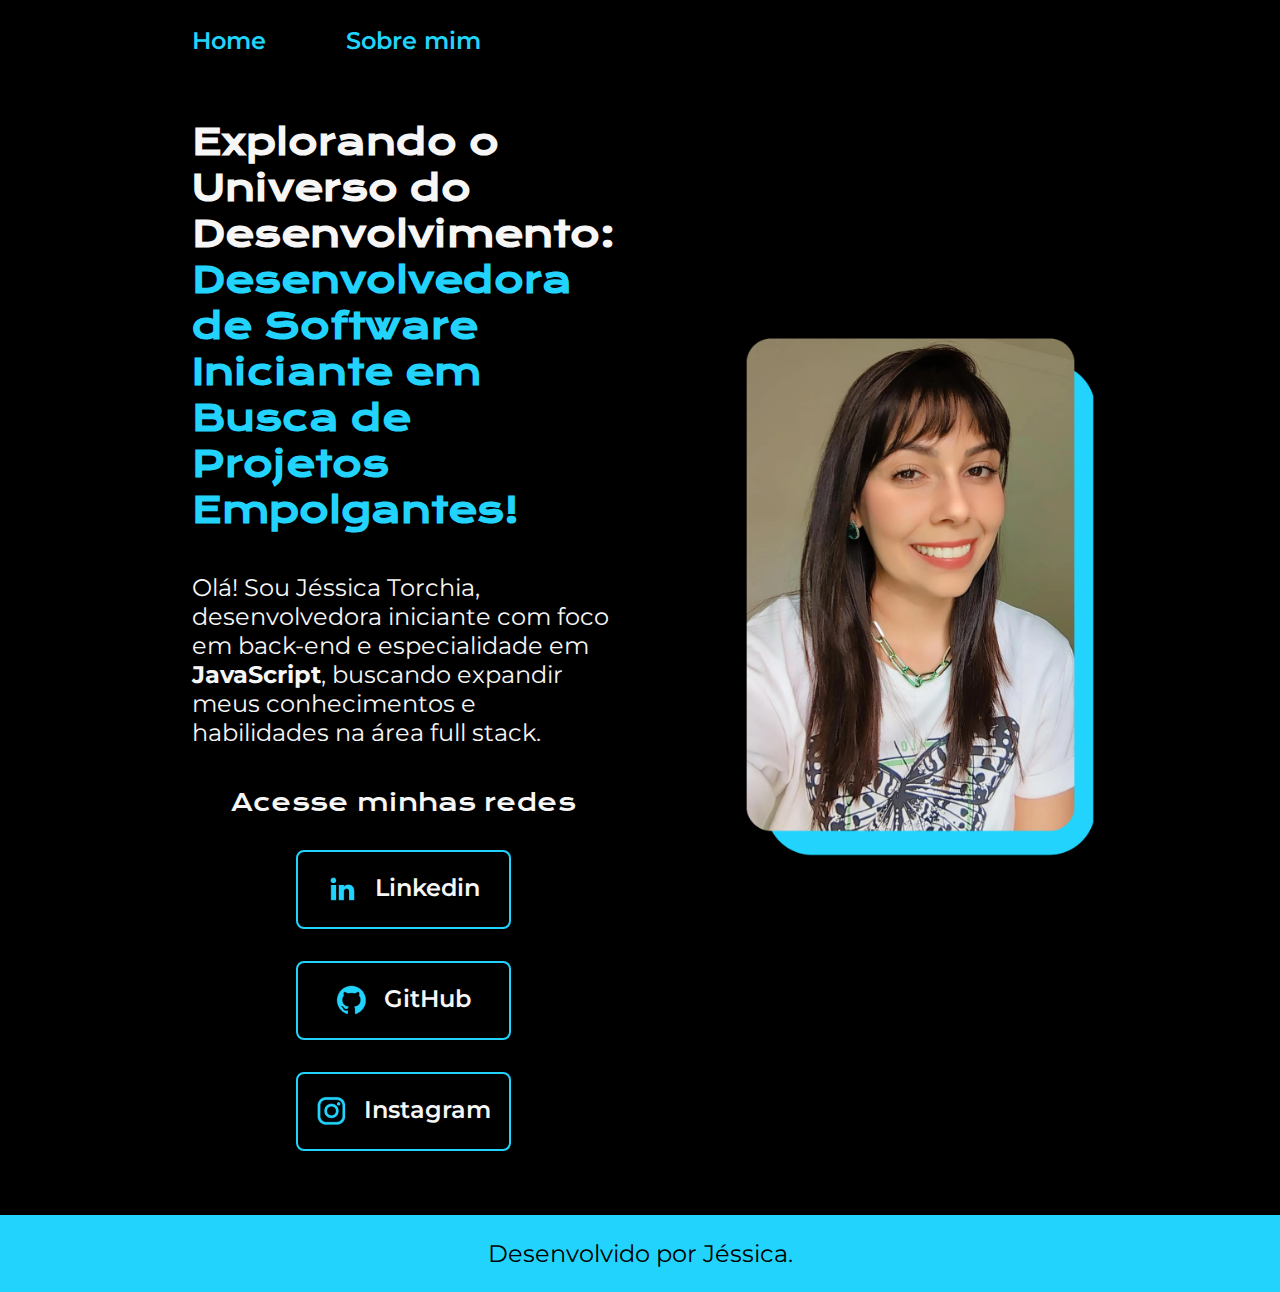
<file: index.html>
<!DOCTYPE html>
<html lang="pt-br">
<head>
    <meta charset="UTF-8">
    <meta http-equiv="X-UA-Compatible" content="IE=edge">
    <meta name="viewport" content="width=device-width, initial-scale=1.0">
    <title>Portfolio</title>
    <link rel = "stylesheet" href="./styles/style.css">
</head>
<body>
    <header class="cabecalho">
        <nav class="cabecalho__menu">
            <a class="cabecalho__menu__link" href="index.html">Home</a>
            <a class="cabecalho__menu__link" href="about.html">Sobre mim</a>
        </nav>
    </header>
    <main class="apresentacao"> 
        <section class="apresentacao__conteudo">
            <h1 class="apresentacao__conteudo__titulo">Explorando o Universo do Desenvolvimento: <strong class="titulo-destaque"> Desenvolvedora de Software Iniciante em Busca de Projetos Empolgantes!</strong></h1>
            <p class="apresentacao__conteudo__texto">Olá! Sou Jéssica Torchia, desenvolvedora iniciante com foco em back-end e especialidade em <strong>JavaScript</strong>, buscando expandir meus conhecimentos e habilidades na área full stack.</p>
            
            <div class="apresentacao__links">
                <h2 class="apresentacao__links__subtitulos">Acesse minhas redes</h2>
                <a class="apresentacao__links__navegacao" href="https://www.linkedin.com/in/jessica-barros-torchia-desenvolvedora-software/">
                    <img src="./assets/linkedin.png">Linkedin
                </a>
                <a class="apresentacao__links__navegacao" href="https://github.com/jessicatorchia">
                    <img src="./assets/github.png">GitHub
                </a> 
                <a class="apresentacao__links__navegacao" href="https://www.instagram.com/jessica.torchia/">
                    <img src="./assets/instagram.png">Instagram
                </a>
            </div>
            
        </section>
        <img class="apresentacao__imagem" src="foto.png" alt="foto da jessica">
    </main>
    <footer class="rodape">
        <p>Desenvolvido por Jéssica.</p>
    </footer>
</body>
</html>
</file>
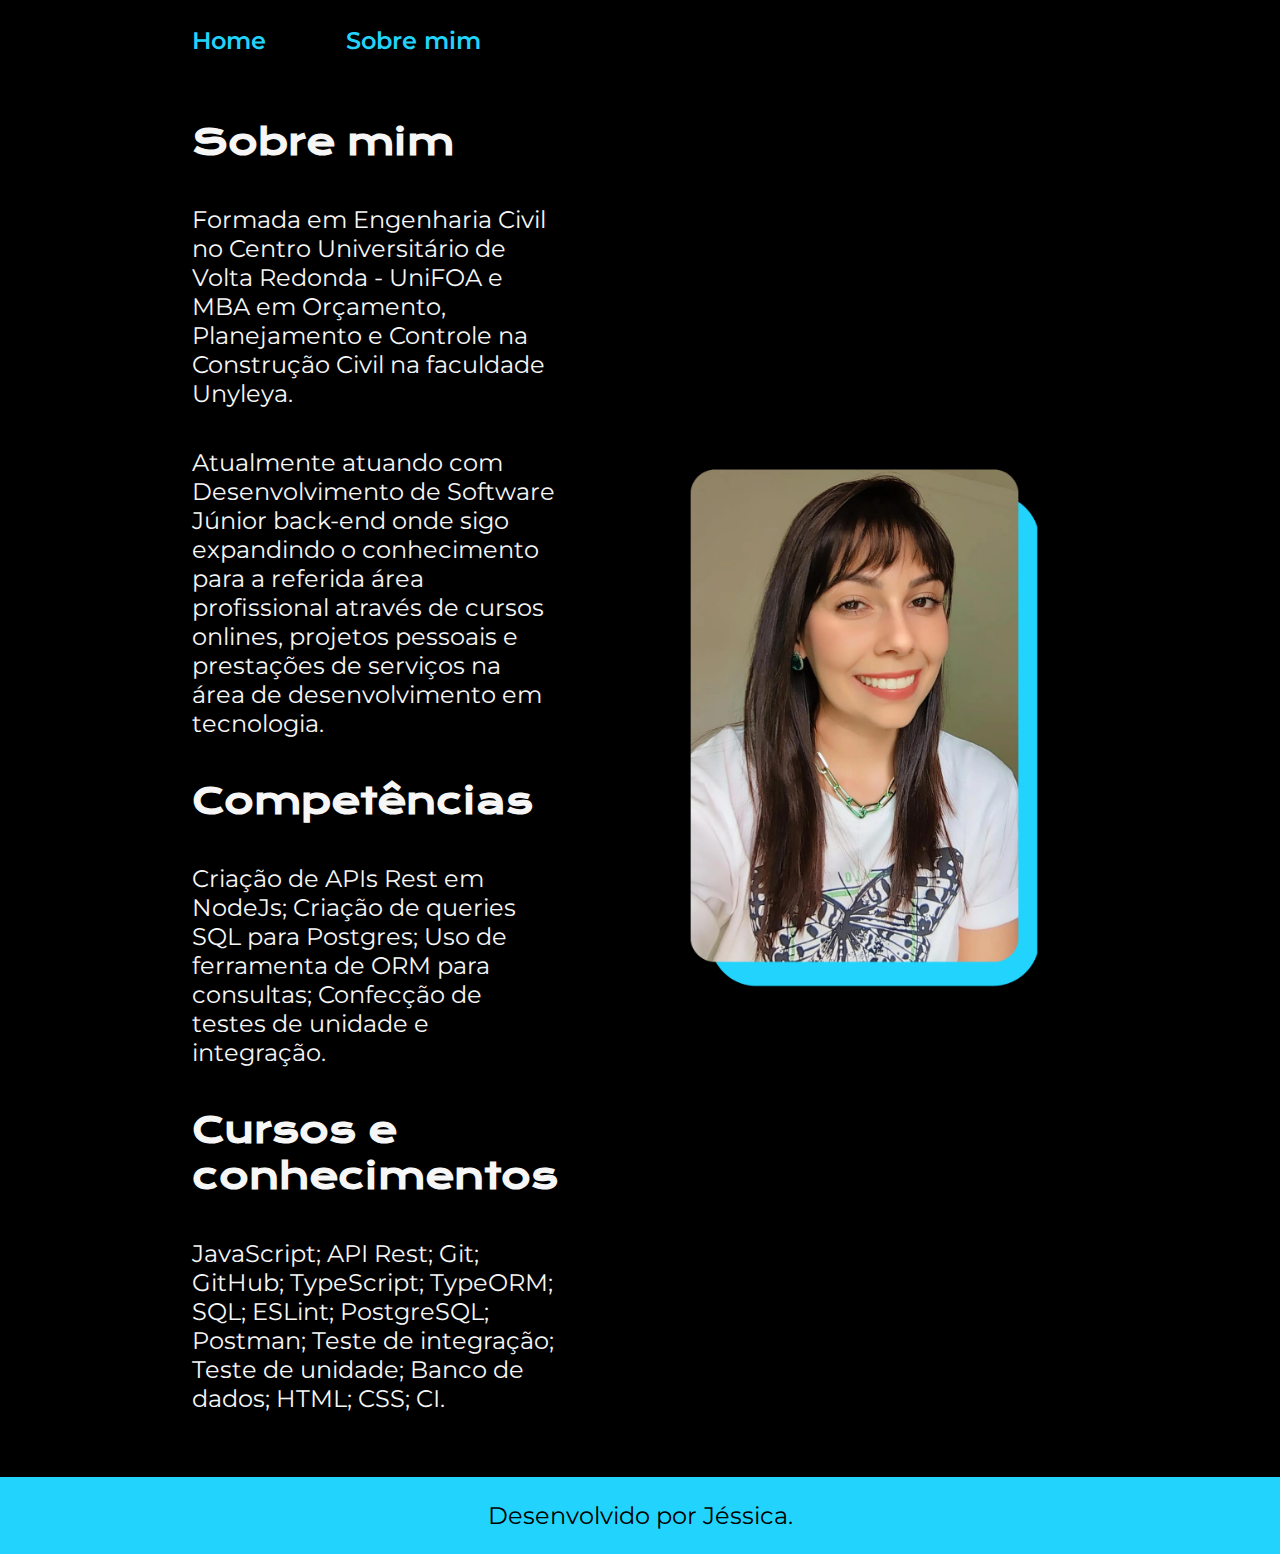
<file: about.html>
<!DOCTYPE html>
<html lang="pt-br">
<head>
    <meta charset="UTF-8">
    <meta http-equiv="X-UA-Compatible" content="IE=edge">
    <meta name="viewport" content="width=device-width, initial-scale=1.0">
    <title>Sobre mim</title>
    <link rel="stylesheet" href="./styles/style.css">
</head>
<body>
    <header class="cabecalho">
        <nav class="cabecalho__menu">
            <a class="cabecalho__menu__link" href="index.html">Home</a>
            <a class="cabecalho__menu__link" href="about.html">Sobre mim</a>
        </nav>

    </header>

    <main class="apresentacao">
        <section class="apresentacao__conteudo">
            <h1 class="apresentacao__conteudo__titulo">Sobre mim</h1>
            <p class="apresentacao__conteudo__texto">Formada em Engenharia Civil no Centro Universitário de Volta Redonda - UniFOA e MBA em Orçamento, Planejamento e Controle na Construção Civil na faculdade Unyleya.</p>
            <p class="apresentacao__conteudo__texto">Atualmente atuando com Desenvolvimento de Software Júnior back-end onde sigo expandindo o conhecimento para a referida área profissional através de cursos onlines, projetos pessoais e prestações de serviços na área de desenvolvimento em tecnologia.</p>
            <h1 class="apresentacao__conteudo__titulo">Competências</h1>
            <p class="apresentacao__conteudo__texto">Criação de APIs Rest em NodeJs; 
                Criação de queries SQL para Postgres; 
                Uso de ferramenta de ORM para consultas; 
                Confecção de testes de unidade e integração.</p>
            <h1 class="apresentacao__conteudo__titulo">Cursos e conhecimentos</h1>
            <p class="apresentacao__conteudo__texto">
                JavaScript; 
                API Rest; 
                Git; 
                GitHub; 
                TypeScript; 
                TypeORM; 
                SQL; 
                ESLint; 
                PostgreSQL; 
                Postman; 
                Teste de integração; 
                Teste de unidade; 
                Banco de dados; 
                HTML; 
                CSS; 
                CI.</p>
        </section>
        
         <img class="apresentacao__imagem" src="foto.png" alt="foto da jessica">
    </main>

    <footer class="rodape">
        <p>Desenvolvido por Jéssica.</p>
    </footer>
</body>
</html>
</file>
<file: styles/style.css>
@import url('https://fonts.googleapis.com/css2?family=Krona+One&family=Montserrat&display=swap');

:root{
    --cor-primaria: #000000;
    --cor-secundaria: #f6f6f6;
    --cor-terciaria: #22D4FD;
    --cor-hover: #272727;

    --font-primaria: 'Krona One', sans-serif;
    --font-secundaria: 'Montserrat', sans-serif;
}


* {
    margin: 0;
    padding :0;
}

body{
    height: 100vh;
    box-sizing: border-box;
    background-color: var( --cor-primaria);
    color: var(--cor-secundaria);
}

.titulo-destaque{
    color:var(--cor-terciaria);
}

.cabecalho{
    padding: 2% 0% 0% 15%;
}

.cabecalho__menu{
    display: flex;
    gap: 80px;
}

.cabecalho__menu__link{
    font-family: var(--font-secundaria);
    font-size: 1.5rem; 
    /* 1.5 rem, equivalem a 24px */
    font-weight: 600;
    color: var(--cor-terciaria);
    text-decoration: none;
}

.apresentacao{
    padding: 5% 15%;
    display: flex;
    align-items: center;
    justify-content: space-between;
    gap: 82px
}

.apresentacao__conteudo{
    width:  50%;
    display: flex;
    flex-direction: column;
    gap: 40px;
}

.apresentacao__conteudo__titulo{
    font-size: 2.25rem;
    /* 2.25 rem equivalem a 36px */
    font-family: var(--font-primaria);
}
.apresentacao__conteudo__texto{
    font-size: 1.5rem; 
    /* 1.5 rem, equivalem a 24px */
    font-family: var(--font-secundaria);
}

.apresentacao__links{
    display: flex;
    flex-direction: column;
    justify-content: space-between;
    gap: 32px;
    align-items: center;
}

.apresentacao__links__subtitulos{
    font-size: 1.5rem; 
    /* 1.5 rem, equivalem a 24px */
    font-family: var(--font-primaria);
    font-weight: 400;
}

.apresentacao__links__navegacao {
    /* background-color: #22D4FD; */
    display: flex;
    justify-content: center;
    gap: 16px;
    border: 2px solid var(--cor-terciaria);
    width: 50%;
    text-align: center;
    border-radius: 8px;
    font-size: 1.5rem; 
    /* 1.5 rem, equivalem a 24px */
    font-weight: 600;
    padding: 21.5px 0;
    text-decoration: none;
    color: var(--cor-secundaria);
    font-family: var(--font-secundaria);
}

.apresentacao__imagem{
    width: 50%;
}

.apresentacao__links__link:hover{
    background-color: var(--cor-hover);
}

.rodape{
    padding: 24px;
    color: var(--cor-primaria);
    background-color: var(--cor-terciaria);
    text-align: center;
    font-family: 'Montserrat', sans-serif;
    font-size: 1.5rem; 
    /* 1.5 rem, equivalem a 24px */
    font-weight: 400;
}

@media (max-width: 1200px) {
    .cabecalho{
         padding: 10%;  
    }
    .cabecalho__menu{
        justify-content: center;
    }
    .apresentacao{
        flex-direction: column-reverse;
        padding: 5%;
    }
    .apresentacao__conteudo{
        width: auto;
    }
}
</file>
